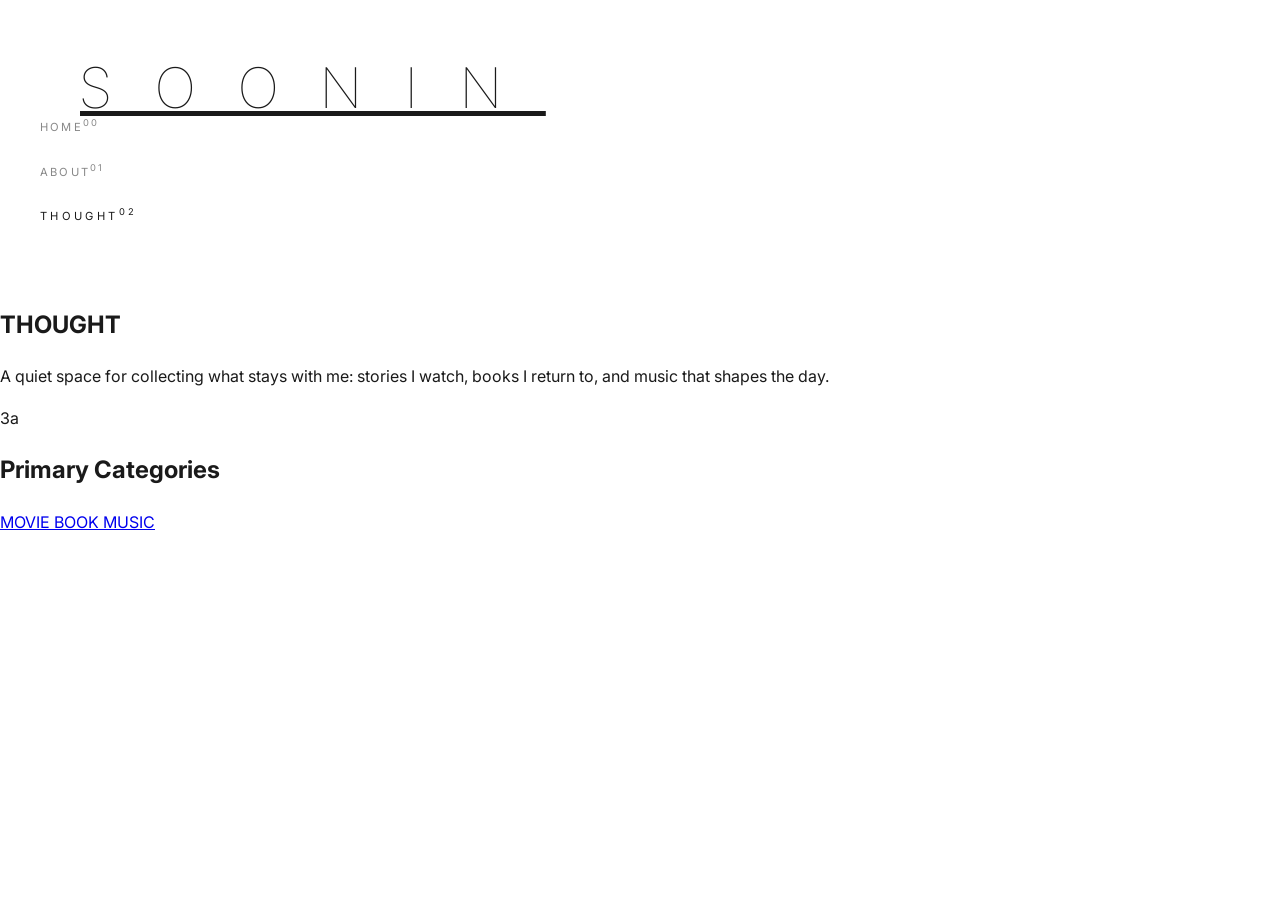
<file: thoght.html>
<!doctype html>
<html lang="en">
  <head>
    <meta charset="utf-8">
    <meta name="viewport" content="width=device-width, initial-scale=1">
    <title>THOGHT</title>
    <link rel="stylesheet" href="styles.css">
  </head>
  <body>
    <main class="thought-page">
      <!-- 侧边栏部分：修复了未闭合的 <aside> 标签 -->
      <aside class="thought-sidebar" aria-label="Thought navigation">
        <a class="thought-brand" href="index.html">SOONIN</a>
        <nav class="thought-menu">
          <a href="index.html">Home<sup>00</sup></a>
          <a href="about.html">About<sup>01</sup></a>
          <a href="thoght.html" aria-current="page">Thought<sup>02</sup></a>
          <!-- 这里已删除 Daily 和 Favorite -->
        </nav>
      </aside>

      <!-- 内容区部分 -->
      <section class="thought-content" aria-label="Thought categories">
        <div class="thought-hero">
          <h1>THOUGHT</h1>
          <p>
            A quiet space for collecting what stays with me: stories I watch,
            books I return to, and music that shapes the day.
          </p>
        </div>

        <div class="thought-section-title">
          <span>3a</span>
          <h2>Primary Categories</h2>
        </div>

        <div class="thought-circles" aria-label="Movie, book, and music categories">
          <a class="thought-circle thought-circle-movie" href="#" aria-label="Movie">
            <span>MOVIE</span>
          </a>
          <a class="thought-circle thought-circle-book" href="#" aria-label="Book">
            <span>BOOK</span>
          </a>
          <a class="thought-circle thought-circle-music" href="#" aria-label="Music">
            <span>MUSIC</span>
          </a>
        </div>
        <!-- 注意：原代码此处缺少左下角的删除逻辑，现在已彻底移除相关链接[cite: 5] -->
      </section>
    </main>
  </body>
</html>
<link href="https://fonts.googleapis.com/css2?family=Inter:wght@200;300;400&display=swap" rel="stylesheet">
</file>
<file: styles.css>
/* 
  SOONIN EDITORIAL SYSTEM - FULL VERSION (ULTRA MINIMALIST)
  Style: White Space / Modern Sans / High Contrast 
*/

/* --- 1. 基础注入 --- */
@import url('https://fonts.googleapis.com/css2?family=Inter:wght@100;200;300;400;600;800&family=Playfair+Display:ital,wght@0,400;0,700;1,400&display=swap');

:root {
    --primary-font: 'Inter', -apple-system, sans-serif;
    --display-font: 'Playfair Display', Georgia, serif;
    --bg-paper: #ffffff;      /* 修改为纯白色背景 */
    --text-main: #1a1a1a;     /* 保持深墨色 */
    --text-muted: #888888;    /* 辅助文字降噪 */
    --border-subtle: #eeeeee; /* 更淡的分割线 */
}

* {
    box-sizing: border-box;
    -webkit-font-smoothing: antialiased;
}

body {
    margin: 0;
    min-height: 100vh;
    background-color: var(--bg-paper);
    color: var(--text-main);
    font-family: var(--primary-font);
    line-height: 1.6;
    position: relative;
}

/* 移除纹理层，确保背景纯净 */
body::before {
    display: none; 
}

/* --- 2. 品牌标识 (SOONIN - 极致简约版) --- */
.thought-brand {
    /* 字体：极致简约无衬线体 */
    font-family: 'Inter', sans-serif;
    /* 字重：极细，体现高级感 */
    font-weight: 100; 
    
    /* 尺寸：显著放大 */
    font-size: 3.5rem; 
    
    /* 颜色：在白底下使用深黑色 */
    color: var(--text-main);
    
    /* 排版：极宽间距，横向舒展感 */
    letter-spacing: 0.8em; 
    text-transform: uppercase;
    
    /* 布局 */
    margin-bottom: 120px;
    padding: 0 40px;
    line-height: 1;
    text-align: center;
    text-shadow: none; /* 移除投影，追求平面化 */
}

/* 移动端标识自适应 */
@media (max-width: 768px) {
    .thought-brand {
        font-size: 1.8rem;
        letter-spacing: 0.5em;
        margin-bottom: 60px;
    }
}

/* --- 3. 导航菜单 --- */
.thought-sidebar, .site-header {
    background: transparent;
    padding: 60px 40px;
}

.thought-menu {
    display: flex;
    flex-direction: column;
    gap: 24px;
}

.thought-menu a {
    font-size: 0.7rem;
    font-weight: 400;
    text-decoration: none;
    text-transform: uppercase;
    letter-spacing: 0.2em;
    color: var(--text-muted);
    transition: all 0.4s ease;
}

.thought-menu a:hover,
.thought-menu a[aria-current="page"] {
    color: var(--text-main);
    letter-spacing: 0.3em;
}

/* --- 4. 杂志摄影效果 (Photography) --- */
.magazine-photo, .photo-large img, .photo-small img, .photo-medium img {
    filter: grayscale(100%); /* 默认黑白 */
    transition: all 1s ease;
}

.magazine-photo:hover {
    filter: grayscale(0%);
}

/* --- 5. 响应式适配 (通用) --- */
@media (max-width: 1024px) {
    .magazine-text, .baby-story-text {
        column-count: 1;
    }
}

/* --- 6. 杂志跨页布局 (About Me 专用) --- */
.magazine-spread {
    display: flex;
    background-color: var(--bg-paper);
    min-height: 100vh;
    padding: 0;
    overflow-x: hidden;
}

.page-left, .page-right {
    flex: 1;
    padding: 80px 60px;
    display: flex;
    flex-direction: column;
    position: relative;
    border-right: 1px solid var(--border-subtle);
}

.editorial-header {
    display: flex;
    justify-content: space-between;
    font-size: 10px;
    text-transform: uppercase;
    letter-spacing: 0.15em;
    color: #bbb;
    margin-bottom: 60px;
}

.editorial-content {
    display: flex;
    gap: 50px;
    margin-bottom: 80px;
}

.meta-sidebar {
    width: 120px;
    font-size: 10px;
    line-height: 1.8;
    color: var(--text-muted);
    text-transform: uppercase;
}

.lead-text {
    font-size: 1.15rem;
    font-weight: 600;
    line-height: 1.6;
    text-align: justify;
    color: var(--text-main);
}

/* 图片布局 */
.photo-large {
    margin-top: auto;
    width: 100%;
    height: 420px;
    overflow: hidden;
}

.photo-large img {
    width: 100%;
    height: 100%;
    object-fit: cover;
}

.photo-grid-top {
    display: flex;
    gap: 30px;
    height: 480px;
    margin-bottom: 60px;
}

.photo-small { width: 35%; height: 65%; overflow: hidden; }
.photo-medium { width: 65%; height: 100%; overflow: hidden; }

.photo-small img, .photo-medium img {
    width: 100%;
    height: 100%;
    object-fit: cover;
}

/* 右页底部排版 */
.editorial-footer-content {
    display: flex;
    gap: 40px;
    margin-top: auto;
}

.vertical-text {
    writing-mode: vertical-rl;
    font-size: 11px;
    color: #aaa;
    letter-spacing: 0.3em;
    height: 250px;
}

.column-text {
    column-count: 2;
    column-gap: 40px;
    font-size: 11px;
    line-height: 2;
    text-align: justify;
    color: #444;
}

/* 针对 About Me 的移动端适配 */
@media (max-width: 1024px) {
    .magazine-spread { flex-direction: column; }
    .page-left, .page-right { border-right: none; border-bottom: 1px solid var(--border-subtle); padding: 40px; }
    .photo-grid-top { height: auto; flex-direction: column; }
    .photo-small, .photo-medium { width: 100%; height: 300px; }
    .column-text { column-count: 1; }
    .editorial-content { flex-direction: column; gap: 20px; }
}
</file>
